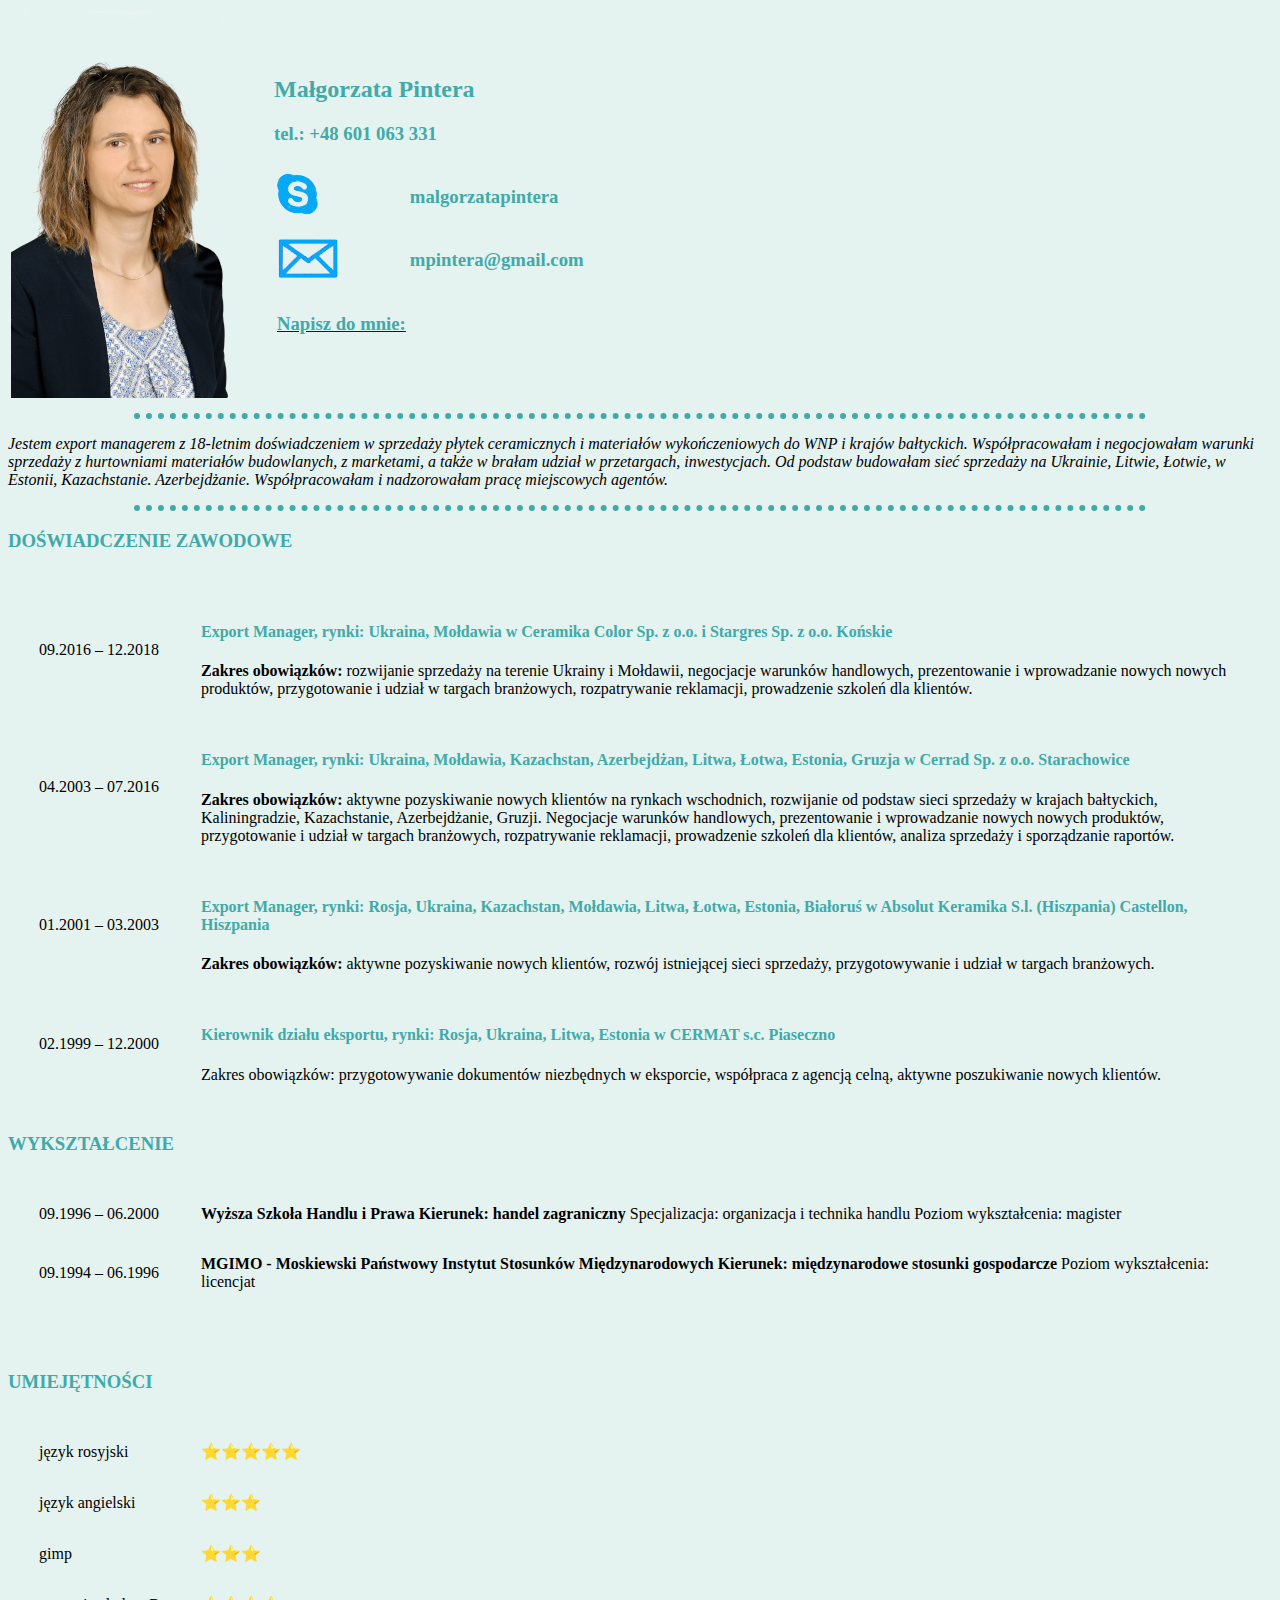
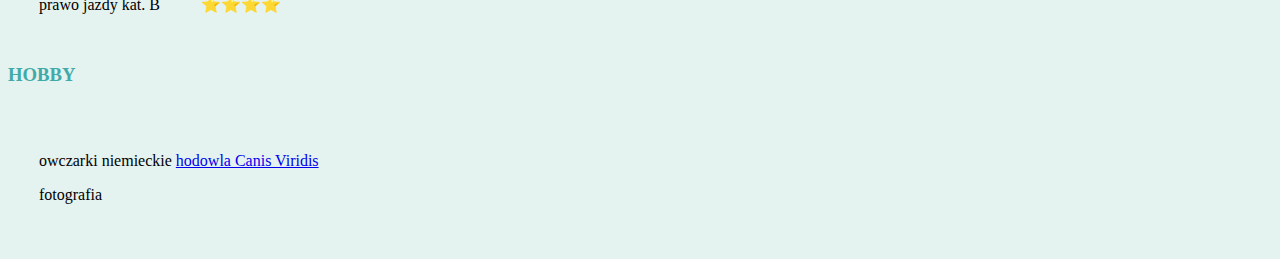
<file: index.html>
<!DOCTYPE html>
<html lang="en" dir="ltr">

<head>
  <meta charset="utf-8">
<title>😈Malgorzata Pintera's Personal Site</title>
<link rel="stylesheet" href="
                     styles.css">
</head>
<body >
  <table   >
    <tr>
      <td><img src = "CVbialy.png"></td>

<td >

<table  >

  <h2>Małgorzata Pintera </h2>
  <h3>  tel.: +48 601 063 331 </h3>

  <tr><td> <img src = "skype.png"> </td><td ><h3> malgorzatapintera </h3></td></tr>

  <tr><td><img src = "koperta.png">  </td><td>   <h3> mpintera@gmail.com </h3></td></tr>
<tr> <td> <a href =  "contactme.html"><h3>Napisz do mnie:</h3></a></td></tr>

  </tr>

  </table>


</td>
</table>
<hr >
<p><em>Jestem export managerem z 18-letnim doświadczeniem w sprzedaży płytek ceramicznych i materiałów wykończeniowych do WNP i krajów bałtyckich. Współpracowałam i negocjowałam warunki sprzedaży z hurtowniami materiałów budowlanych, z marketami, a także w brałam udział w przetargach, inwestycjach. Od podstaw budowałam sieć sprzedaży na Ukrainie, Litwie, Łotwie, w Estonii, Kazachstanie. Azerbejdżanie. Współpracowałam i nadzorowałam pracę miejscowych agentów.</em></p>



<hr >



  <h3> DOŚWIADCZENIE ZAWODOWE </h3>
  <table cellspacing="30" width="100%"; >
    <tr>
      <td width="130">09.2016 – 12.2018 </td><td><h4>Export Manager, rynki: Ukraina, Mołdawia w Ceramika Color Sp. z o.o. i Stargres Sp. z o.o. Końskie</h4> <strong> Zakres obowiązków: </strong>  rozwijanie sprzedaży na terenie Ukrainy i Mołdawii, negocjacje warunków handlowych, prezentowanie i wprowadzanie nowych nowych produktów, przygotowanie i udział w targach branżowych, rozpatrywanie reklamacji, prowadzenie szkoleń dla klientów.
</td>
    </tr>
    <tr>
      <td>04.2003 – 07.2016</td><td><h4>Export Manager, rynki: Ukraina, Mołdawia, Kazachstan,
Azerbejdżan, Litwa, Łotwa, Estonia, Gruzja w Cerrad Sp. z o.o.
Starachowice
</h4>
<strong>Zakres obowiązków:</strong> aktywne pozyskiwanie nowych klientów na
rynkach wschodnich, rozwijanie od podstaw sieci sprzedaży w
krajach bałtyckich, Kaliningradzie, Kazachstanie, Azerbejdżanie,
Gruzji. Negocjacje warunków handlowych, prezentowanie i
wprowadzanie nowych nowych produktów, przygotowanie i
udział w targach branżowych, rozpatrywanie reklamacji,
prowadzenie szkoleń dla klientów, analiza sprzedaży i
sporządzanie raportów.
</td>
    </tr>
    <tr>
      <td>01.2001 – 03.2003</td>
      <td><h4>Export Manager, rynki: Rosja, Ukraina, Kazachstan,
Mołdawia, Litwa, Łotwa, Estonia, Białoruś w
Absolut Keramika S.l. (Hiszpania) Castellon, Hiszpania</h4>

<strong>Zakres obowiązków:</strong> aktywne pozyskiwanie nowych klientów,
rozwój istniejącej sieci sprzedaży, przygotowywanie i udział w
targach branżowych.
</td>
    </tr>
    <tr><td >02.1999 – 12.2000</td>
      <td><h4>Kierownik działu eksportu, rynki: Rosja, Ukraina, Litwa,
Estonia w CERMAT s.c. Piaseczno</h4>

Zakres obowiązków: przygotowywanie dokumentów
niezbędnych w eksporcie, współpraca z agencją celną, aktywne
poszukiwanie nowych klientów.
</td>

    </tr>

  </table>

  <h3>WYKSZTAŁCENIE</h3>
  <table cellspacing="30"; width="100%"; >
    <tr>
      <td width="130">09.1996 – 06.2000 </td>
      <td><strong>Wyższa Szkoła Handlu i Prawa
Kierunek: handel zagraniczny</strong>
Specjalizacja: organizacja i technika handlu
Poziom wykształcenia: magister</td>
<tr>
  <td>09.1994 – 06.1996</td>
  <td><strong>MGIMO - Moskiewski Państwowy Instytut Stosunków
Międzynarodowych
Kierunek: międzynarodowe stosunki gospodarcze</strong>
Poziom wykształcenia: licencjat
</td>
</tr>

<tr>
    </tr>
  </table>
  <h3>UMIEJĘTNOŚCI</h3>
  <table cellspacing = "30" width="100%"; >
    <tr>
      <td width = "130">język rosyjski</td><td>
        ⭐⭐⭐⭐⭐</td>

      <tr>
      <td>język angielski</td><td>⭐⭐⭐</td></tr>
    <tr>  <td>gimp</td><td>⭐⭐⭐</td></tr>

    <tr>  <td>prawo jazdy kat. B</td>            <td>⭐⭐⭐⭐</td>
    </tr>


  </table>
  <h3> HOBBY </h3>
  <table cellspacing="30"; width="100%"; >

<td>
 <p  > owczarki niemieckie
  <a href =  "http://www.canis-viridis.pl" >hodowla Canis Viridis </a></p>
  <p>fotografia</p> </td>
</table>
</body>
</html>
</file>
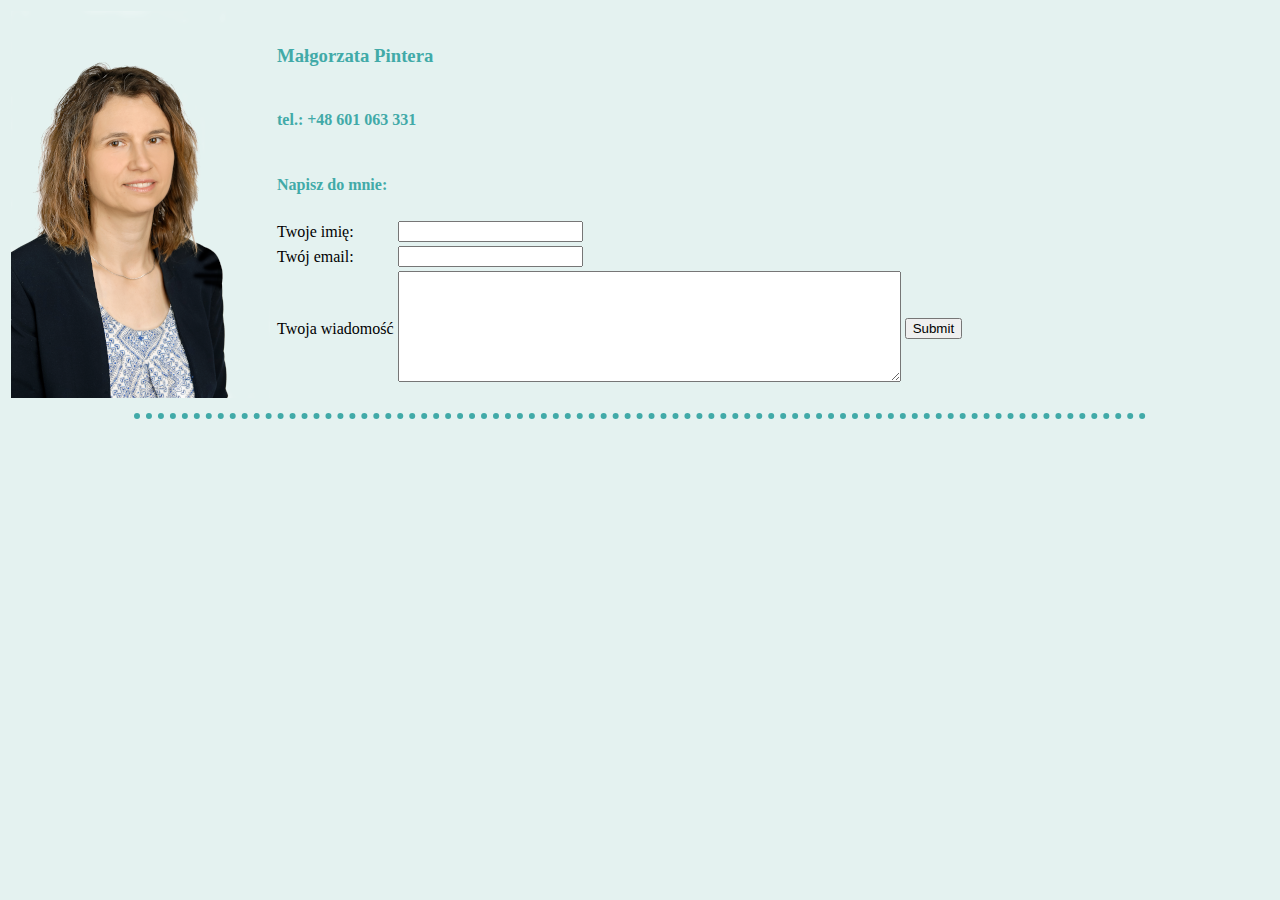
<file: contactme.html>
<!DOCTYPE html>
<html lang="en" dir="ltr">
  <head>
    <meta charset="utf-8">
    <title></title>
    <link rel="stylesheet" href="
                     styles.css">
    

  </head>
  <body>
    <table >
      <tr>
        <td><img src = "CVbialy.png"></td>

  <td>
  <table>


      <tr>  <td><h3 >Małgorzata Pintera </h3></td></tr>
      <tr> <td> <h4>  tel.: +48 601 063 331 </h4></td></tr>
      <tr><td><h4>Napisz do mnie:</h4></td></tr>
      <table>

      </table>
<table> <form class="" action="mailto:mpintera@gmail.com" method="post">
<tr> <td>   <label>Twoje imię: </label></td>
  <td>  <input type="text" name="" value=""></td></tr>
  <tr><td>  <label>Twój email:</label></td>
  <td>  <input type="email" name="" value=""></td></tr>
  <tr><td>  <label>Twoja wiadomość</label></td>
  <td>
  <textarea name="name" rows="7" cols="60%"></textarea></td>
    <td><input type="submit" name=""></td></tr>
  </form></td> </tr>
</table>

</table>
</table>

<hr >


  </body>
</html>
</file>
<file: styles.css>
hr { border-style:dotted none none none; border-width: 6px; width: 80%; border-color:#41aaa8}
h3 {color:#41aaa8  }
h2 {color: #41aaa8}
h4 {color: #41aaa8}
body {background-color: #e4f2f0}
</file>
